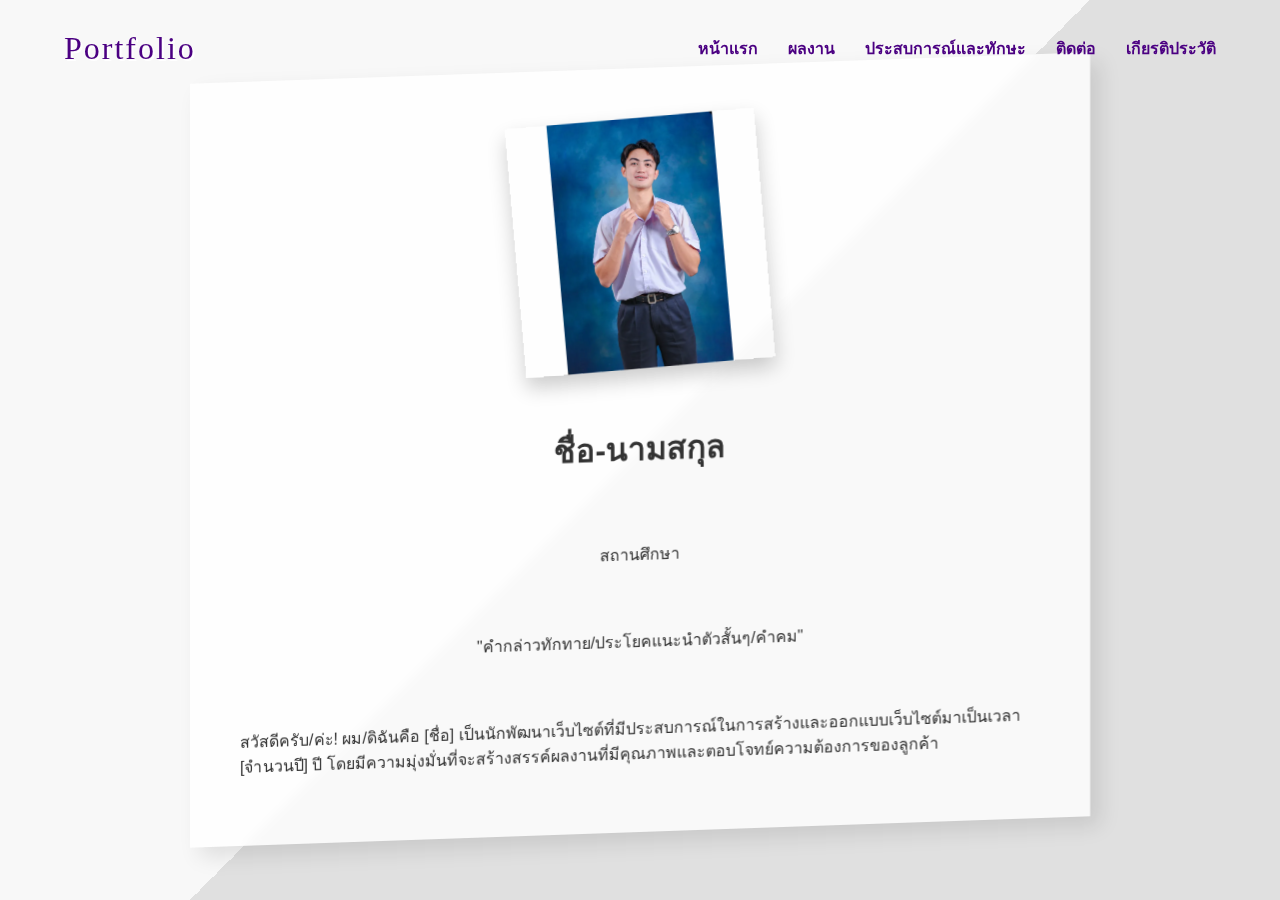
<file: index.html>
<!DOCTYPE html>
<html lang="th">
<head>
    <meta charset="UTF-8">
    <meta name="viewport" content="width=device-width, initial-scale=1.0">
    <title>หน้าแรก - Portfolio</title>
    <link rel="stylesheet" href="style5.css">
    <link rel="stylesheet" href="https://cdnjs.cloudflare.com/ajax/libs/font-awesome/6.0.0-beta3/css/all.min.css">
</head>
<body>
    <header>
        <div class="nav-bar">
            <a href="index.html" class="logo">Portfolio</a>
            <nav class="desktop-menu">
                <ul>
                    <li><a href="index.html">หน้าแรก</a></li>
                    <li><a href="portfolio.html">ผลงาน</a></li>
                    <li><a href="skills.html">ประสบการณ์และทักษะ</a></li>
                    <li><a href="contact.html">ติดต่อ</a></li>
                    <li><a href="awards.html">เกียรติประวัติ</a></li>
                </ul>
            </nav>
            <div class="hamburger-menu">
                <i class="fa-solid fa-bars"></i>
            </div>
        </div>
        <nav class="mobile-menu">
            <ul>
                <li><a href="index.html">หน้าแรก</a></li>
                <li><a href="portfolio.html">ผลงาน</a></li>
                <li><a href="skills.html">ประสบการณ์และทักษะ</a></li>
                <li><a href="contact.html">ติดต่อ</a></li>
                <li><a href="awards.html">เกียรติประวัติ</a></li>
            </ul>
        </nav>
    </header>

    <main class="home-section">
        <div class="profile-card">
            <div class="profile-image-container">
                <img src="img/me.png" alt="รูปโปรไฟล์" class="profile-image">
            </div>
            <h1>ชื่อ-นามสกุล</h1>
            <p class="institution">สถานศึกษา</p>
            <blockquote class="quote">"คำกล่าวทักทาย/ประโยคแนะนำตัวสั้นๆ/คำคม"</blockquote>
            <p class="bio">
                สวัสดีครับ/ค่ะ! ผม/ดิฉันคือ [ชื่อ] เป็นนักพัฒนาเว็บไซต์ที่มีประสบการณ์ในการสร้างและออกแบบเว็บไซต์มาเป็นเวลา [จำนวนปี] ปี โดยมีความมุ่งมั่นที่จะสร้างสรรค์ผลงานที่มีคุณภาพและตอบโจทย์ความต้องการของลูกค้า
            </p>
        </div>
    </main>
    <script src="script.js"></script>
</body>
</html>
</file>
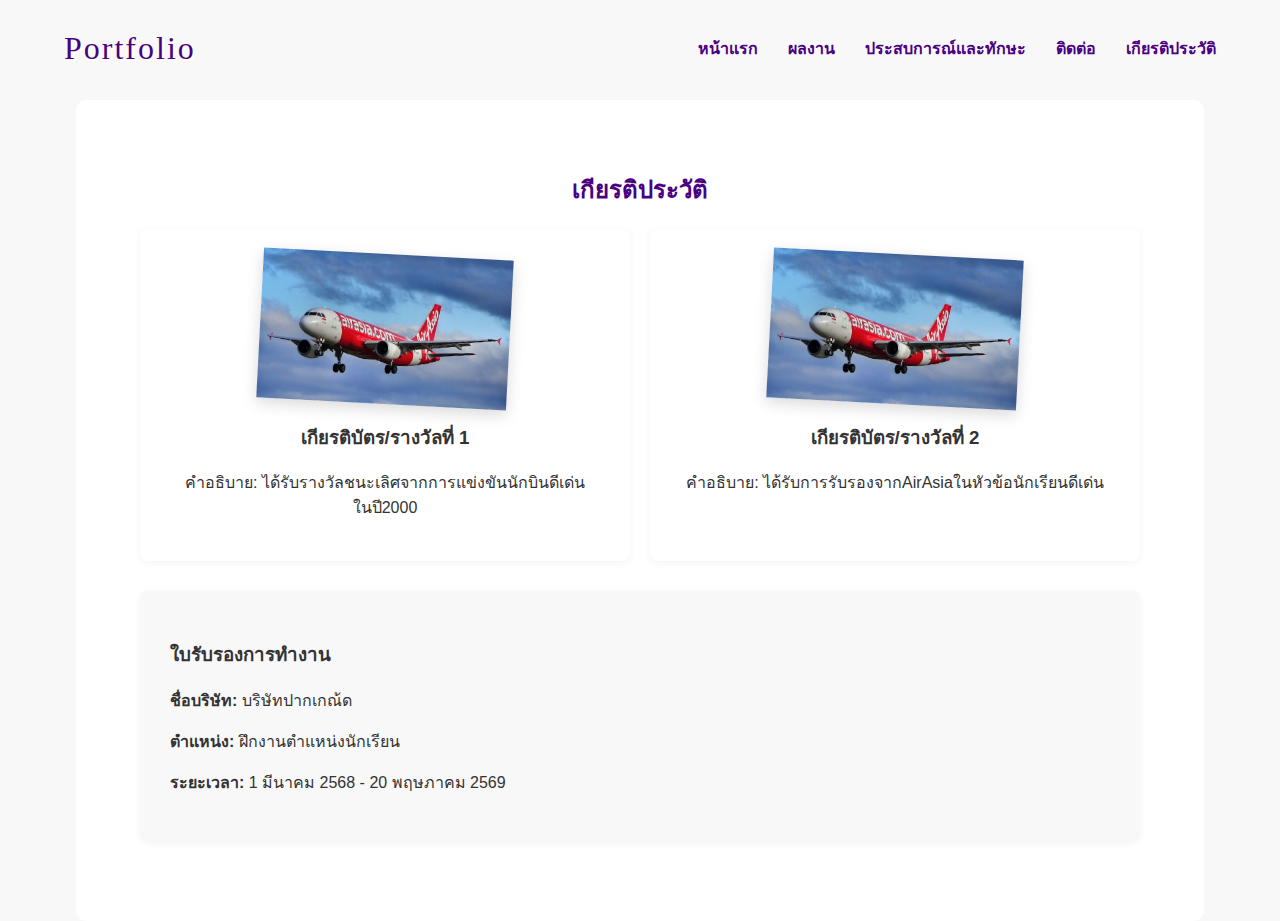
<file: awards.html>
<!DOCTYPE html>
<html lang="th">
<head>
    <meta charset="UTF-8">
    <meta name="viewport" content="width=device-width, initial-scale=1.0">
    <title>เกียรติประวัติ - Portfolio</title>
    <link rel="stylesheet" href="style5.css">
    <link rel="stylesheet" href="https://cdnjs.cloudflare.com/ajax/libs/font-awesome/6.0.0-beta3/css/all.min.css">
</head>
<body>
    <header>
        <div class="nav-bar">
            <a href="index.html" class="logo">Portfolio</a>
            <nav class="desktop-menu">
                <ul>
                    <li><a href="index.html">หน้าแรก</a></li>
                    <li><a href="portfolio.html">ผลงาน</a></li>
                    <li><a href="skills.html">ประสบการณ์และทักษะ</a></li>
                    <li><a href="contact.html">ติดต่อ</a></li>
                    <li><a href="awards.html">เกียรติประวัติ</a></li>
                </ul>
            </nav>
            <div class="hamburger-menu">
                <i class="fa-solid fa-bars"></i>
            </div>
        </div>
        <nav class="mobile-menu">
            <ul>
                <li><a href="index.html">หน้าแรก</a></li>
                <li><a href="portfolio.html">ผลงาน</a></li>
                <li><a href="skills.html">ประสบการณ์และทักษะ</a></li>
                <li><a href="contact.html">ติดต่อ</a></li>
                <li><a href="awards.html">เกียรติประวัติ</a></li>
            </ul>
        </nav>
    </header>

    <main class="page-content">
        <section class="awards-section">
            <h2>เกียรติประวัติ</h2>
            <div class="awards-container">
                <div class="award-item">
                    <img src="img/award.png" alt="เกียรติบัตร 1">
                    <h3>เกียรติบัตร/รางวัลที่ 1</h3>
                    <p>คำอธิบาย: ได้รับรางวัลชนะเลิศจากการแข่งขันนักบินดีเด่น ในปี2000</p>
                </div>
                <div class="award-item">
                    <img src="img/cert.png" alt="เกียรติบัตร 2">
                    <h3>เกียรติบัตร/รางวัลที่ 2</h3>
                    <p>คำอธิบาย: ได้รับการรับรองจากAirAsiaในหัวข้อนักเรียนดีเด่น</p>
                </div>
            </div>
            <div class="section-box">
                <h3>ใบรับรองการทำงาน</h3>
                <div class="certificate-item">
                    <p><strong>ชื่อบริษัท:</strong> บริษัทปากเกณ้ด</p>
                    <p><strong>ตำแหน่ง:</strong> ฝึกงานตำแหน่งนักเรียน</p>
                    <p><strong>ระยะเวลา:</strong> 1 มีนาคม 2568 - 20 พฤษภาคม 2569</p>
                </div>
            </div>
        </section>
    </main>
    <script src="script.js"></script>
</body>

</html>
</file>
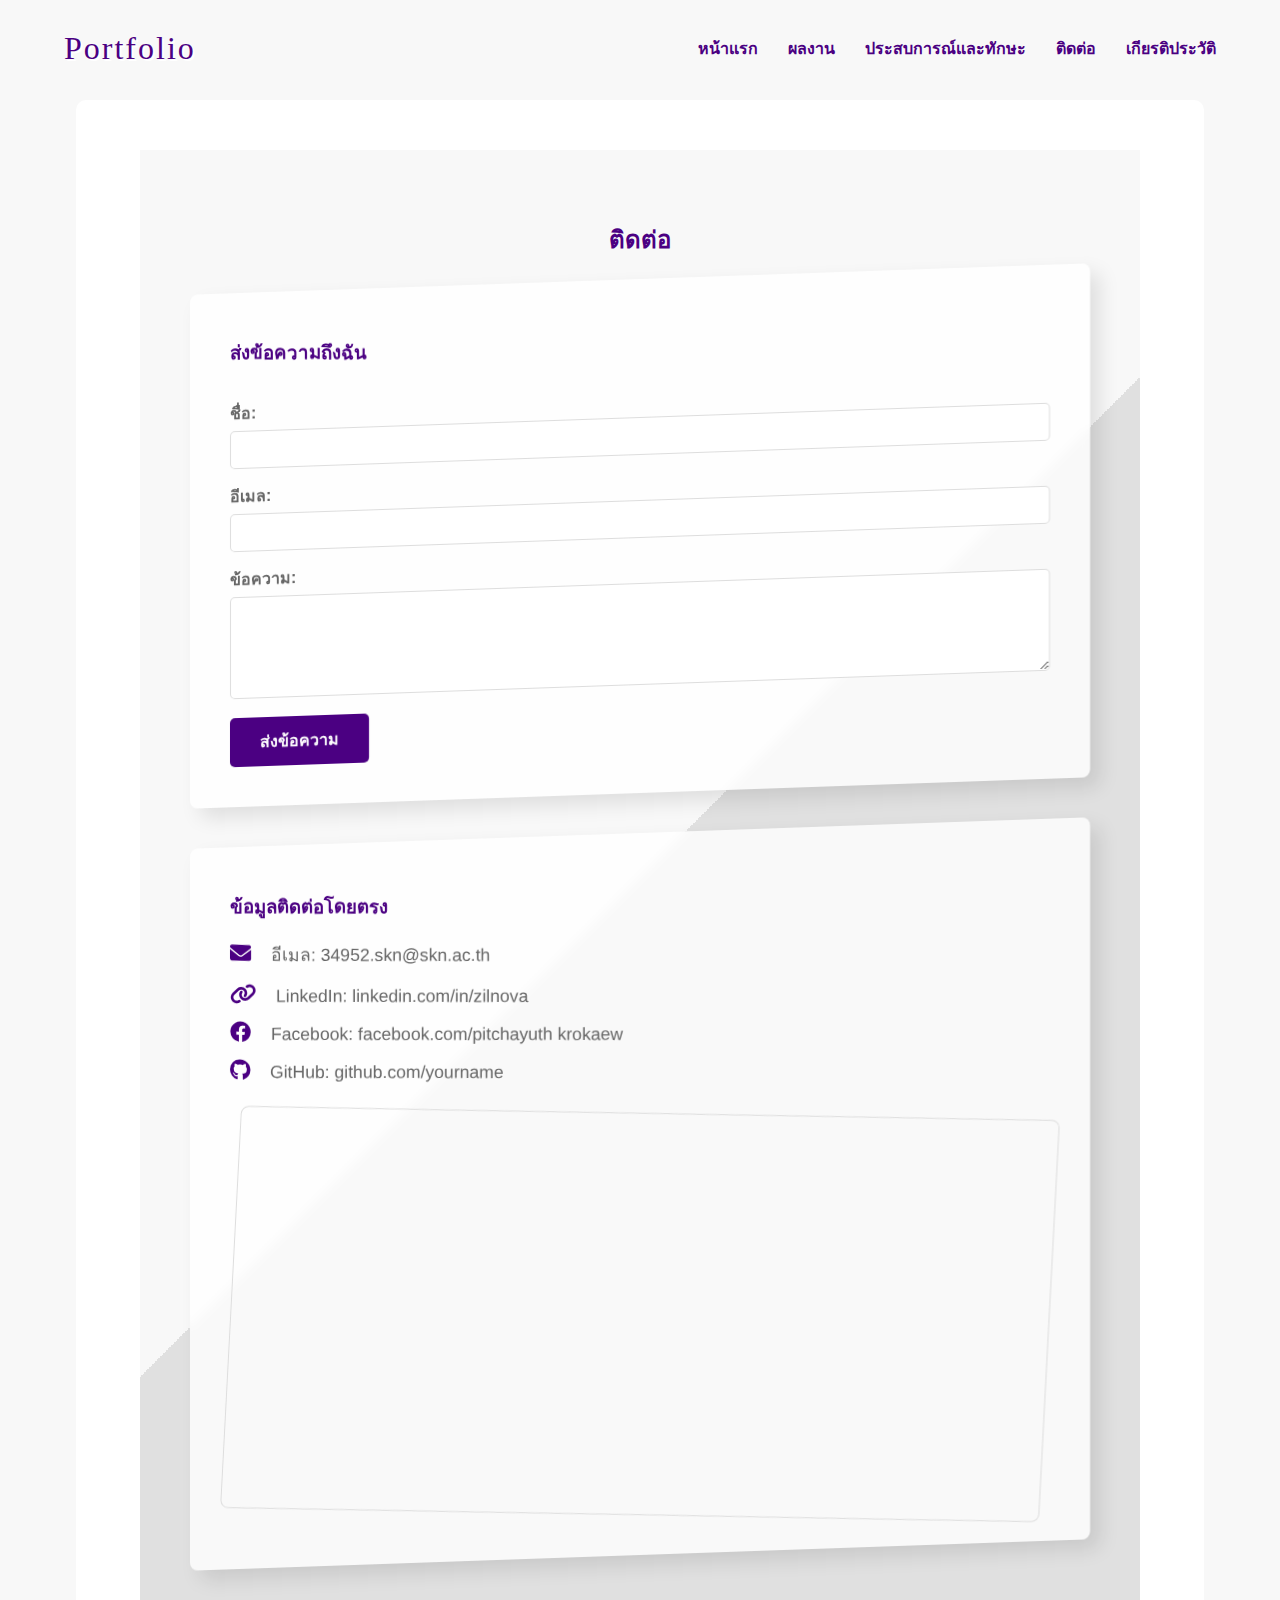
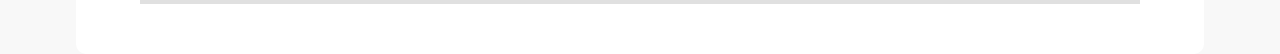
<file: contact.html>
<!DOCTYPE html>
<html lang="th">
<head>
    <meta charset="UTF-8">
    <meta name="viewport" content="width=device-width, initial-scale=1.0">
    <title>ติดต่อ - Portfolio</title>
    <link rel="stylesheet" href="style5.css">
    <link rel="stylesheet" href="https://cdnjs.cloudflare.com/ajax/libs/font-awesome/6.0.0-beta3/css/all.min.css">
</head>
<body>
    <header>
        <div class="nav-bar">
            <a href="index.html" class="logo">Portfolio</a>
            <nav class="desktop-menu">
                <ul>
                    <li><a href="index.html">หน้าแรก</a></li>
                    <li><a href="portfolio.html">ผลงาน</a></li>
                    <li><a href="skills.html">ประสบการณ์และทักษะ</a></li>
                    <li><a href="contact.html">ติดต่อ</a></li>
                    <li><a href="awards.html">เกียรติประวัติ</a></li>
                </ul>
            </nav>
            <div class="hamburger-menu">
                <i class="fa-solid fa-bars"></i>
            </div>
        </div>
        <nav class="mobile-menu">
            <ul>
                <li><a href="index.html">หน้าแรก</a></li>
                <li><a href="portfolio.html">ผลงาน</a></li>
                <li><a href="skills.html">ประสบการณ์และทักษะ</a></li>
                <li><a href="contact.html">ติดต่อ</a></li>
                <li><a href="awards.html">เกียรติประวัติ</a></li>
            </ul>
        </nav>
    </header>

    <main class="page-content">
        <section class="contact-section">
            <h2>ติดต่อ</h2>
            <div class="contact-container">
                <div class="contact-form-box">
                    <h3>ส่งข้อความถึงฉัน</h3>
                    <form action="#" method="post" class="contact-form">
                        <label for="name">ชื่อ:</label>
                        <input type="text" id="name" name="name" required>
                        <label for="email">อีเมล:</label>
                        <input type="email" id="email" name="email" required>
                        <label for="message">ข้อความ:</label>
                        <textarea id="message" name="message" rows="5" required></textarea>
                        <button type="submit" class="btn-submit">ส่งข้อความ</button>
                    </form>
                </div>
                <div class="contact-info-box">
                    <h3>ข้อมูลติดต่อโดยตรง</h3>
                    <p><i class="fas fa-envelope"></i> อีเมล: 34952.skn@skn.ac.th</p>
                    <p><i class="fas fa-link"></i> LinkedIn: linkedin.com/in/zilnova</p>
                    <p><i class="fab fa-facebook"></i> Facebook: facebook.com/pitchayuth krokaew</p>
                    <p><i class="fab fa-github"></i> GitHub: github.com/yourname</p>
                    <div class="map-container">
                        <iframe src="https://www.google.com/maps/embed?pb=!1m18!1m12!1m3!1d1936.271823533002!2d100.53473884471893!3d13.926203951354005!2m3!1f0!2f0!3f0!3m2!1i1024!2i768!4f13.1!3m3!1m2!1s0x30e283867c3013d7%3A0x2e211119ea1b5462![base64]!5e0!3m2!1sth!2sth!4v1757407140084!5m2!1sth!2sth" width="600" height="450" style="border:0;" allowfullscreen="" loading="lazy" referrerpolicy="no-referrer-when-downgrade"></iframe>
                    </div>
                </div>
            </div>
        </section>
    </main>
    <script src="script.js"></script>
</body>

</html>
</file>
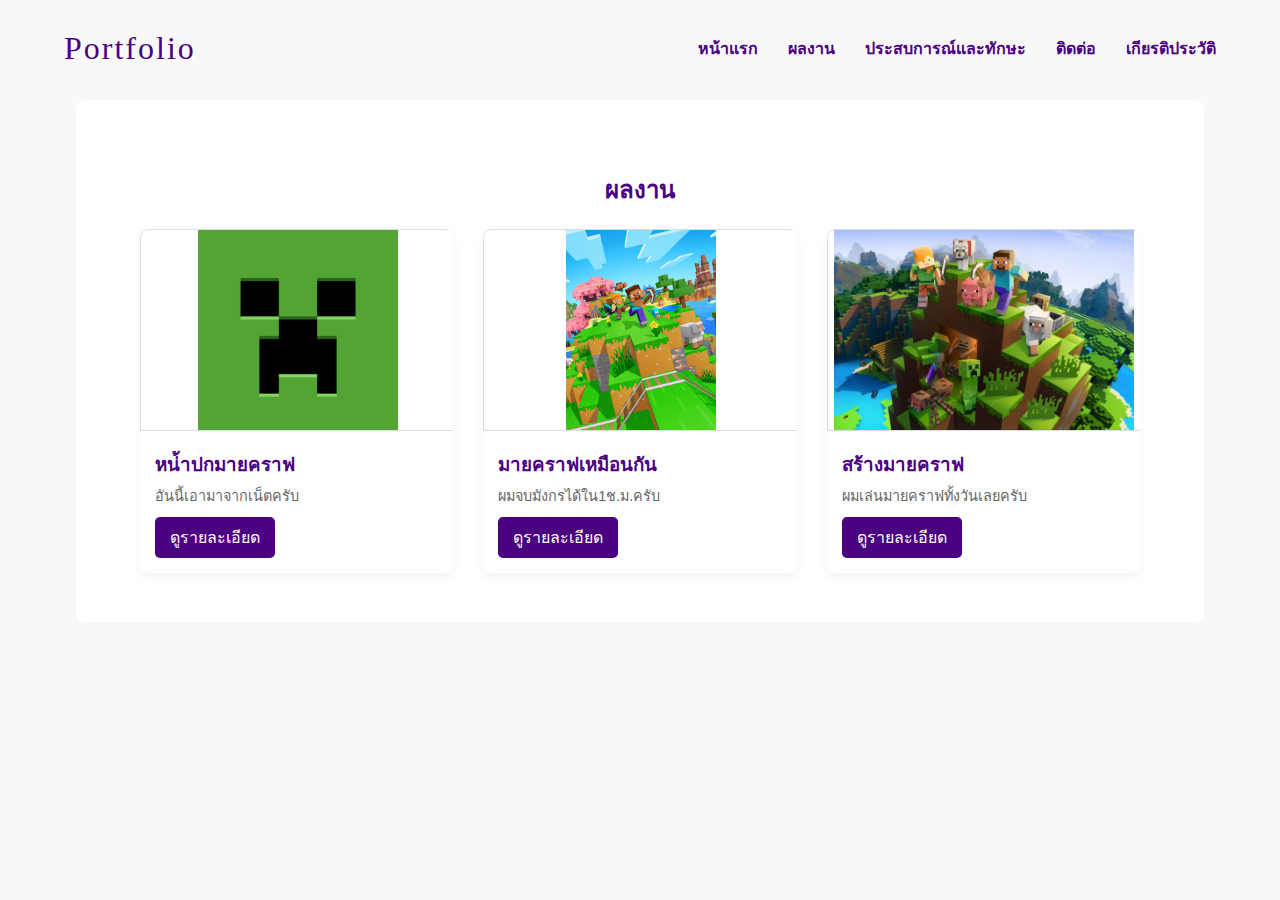
<file: portfolio.html>
<!DOCTYPE html>
<html lang="th">
<head>
    <meta charset="UTF-8">
    <meta name="viewport" content="width=device-width, initial-scale=1.0">
    <title>ผลงาน - Portfolio</title>
    <link rel="stylesheet" href="style5.css">
    <link rel="stylesheet" href="https://cdnjs.cloudflare.com/ajax/libs/font-awesome/6.0.0-beta3/css/all.min.css">
</head>
<body>
    <header>
        <div class="nav-bar">
            <a href="index.html" class="logo">Portfolio</a>
            <nav class="desktop-menu">
                <ul>
                    <li><a href="index.html">หน้าแรก</a></li>
                    <li><a href="portfolio.html">ผลงาน</a></li>
                    <li><a href="skills.html">ประสบการณ์และทักษะ</a></li>
                    <li><a href="contact.html">ติดต่อ</a></li>
                    <li><a href="awards.html">เกียรติประวัติ</a></li>
                </ul>
            </nav>
            <div class="hamburger-menu">
                <i class="fa-solid fa-bars"></i>
            </div>
        </div>
        <nav class="mobile-menu">
            <ul>
                <li><a href="index.html">หน้าแรก</a></li>
                <li><a href="portfolio.html">ผลงาน</a></li>
                <li><a href="skills.html">ประสบการณ์และทักษะ</a></li>
                <li><a href="contact.html">ติดต่อ</a></li>
                <li><a href="awards.html">เกียรติประวัติ</a></li>
            </ul>
        </nav>
    </header>

    <main class="page-content">
        <section class="portfolio-section">
            <h2>ผลงาน</h2>
            <div class="portfolio-grid">
                <div class="portfolio-item">
                    <img src="img/robux.jpeg" alt="ภาพตัวอย่างผลงาน 1">
                    <h3>หน่้าปกมายคราฟ</h3>
                    <p>อันนี้เอามาจากเน็ตครับ</p>
                    <a href="#" class="btn-link">ดูรายละเอียด</a>
                </div>
                <div class="portfolio-item">
                    <img src="img/robot.jpeg" alt="ภาพตัวอย่างผลงาน 2">
                    <h3>มายคราฟเหมือนกัน</h3>
                    <p>ผมจบมังกรได้ใน1ช.ม.ครับ</p>
                    <a href="#" class="btn-link">ดูรายละเอียด</a>
                </div>
                <div class="portfolio-item">
                    <img src="img/iot.jpeg" alt="ภาพตัวอย่างผลงาน 3">
                    <h3>สร้างมายคราฟ</h3>
                    <p>ผมเล่นมายคราฟทั้งวันเลยครับ</p>
                    <a href="#" class="btn-link">ดูรายละเอียด</a>
                </div>
            </div>
        </section>
    </main>
    <script src="script.js"></script>
</body>

</html>
</file>
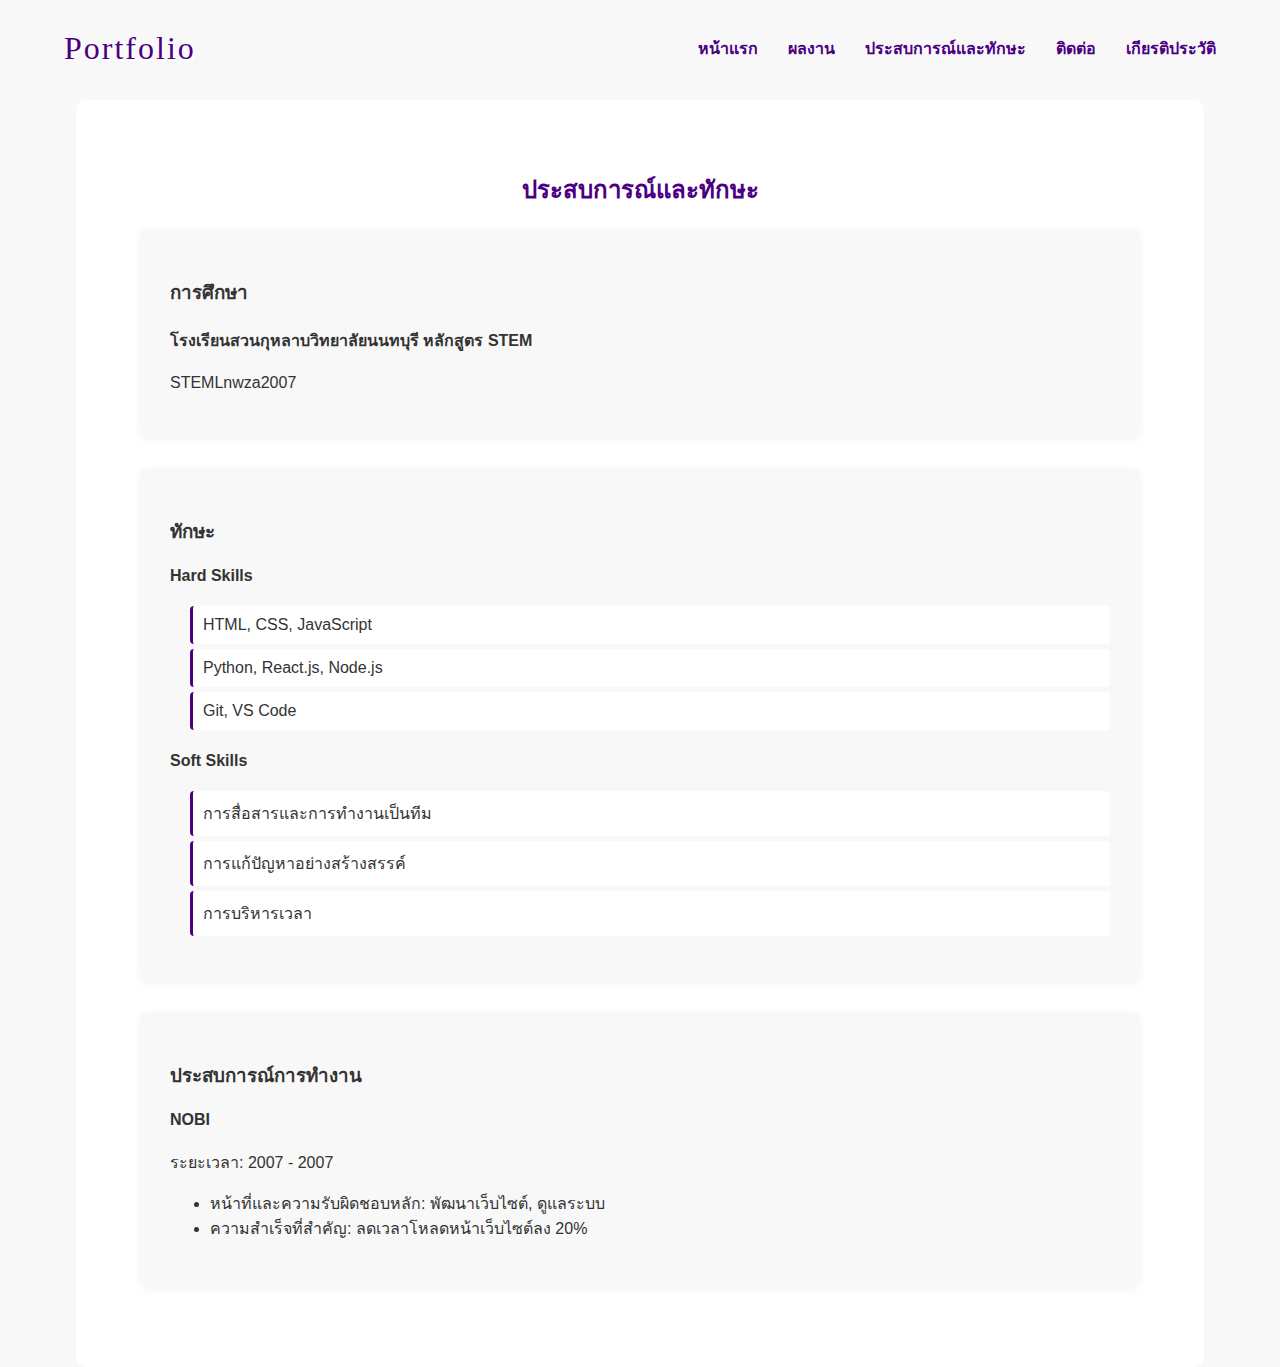
<file: skills.html>
<!DOCTYPE html>
<html lang="th">
<head>
    <meta charset="UTF-8">
    <meta name="viewport" content="width=device-width, initial-scale=1.0">
    <title>ประสบการณ์และทักษะ - Portfolio</title>
    <link rel="stylesheet" href="style5.css">
    <link rel="stylesheet" href="https://cdnjs.cloudflare.com/ajax/libs/font-awesome/6.0.0-beta3/css/all.min.css">
</head>
<body>
    <header>
        <div class="nav-bar">
            <a href="index.html" class="logo">Portfolio</a>
            <nav class="desktop-menu">
                <ul>
                    <li><a href="index.html">หน้าแรก</a></li>
                    <li><a href="portfolio.html">ผลงาน</a></li>
                    <li><a href="skills.html">ประสบการณ์และทักษะ</a></li>
                    <li><a href="contact.html">ติดต่อ</a></li>
                    <li><a href="awards.html">เกียรติประวัติ</a></li>
                </ul>
            </nav>
            <div class="hamburger-menu">
                <i class="fa-solid fa-bars"></i>
            </div>
        </div>
        <nav class="mobile-menu">
            <ul>
                <li><a href="index.html">หน้าแรก</a></li>
                <li><a href="portfolio.html">ผลงาน</a></li>
                <li><a href="skills.html">ประสบการณ์และทักษะ</a></li>
                <li><a href="contact.html">ติดต่อ</a></li>
                <li><a href="awards.html">เกียรติประวัติ</a></li>
            </ul>
        </nav>
    </header>

    <main class="page-content">
        <section class="skills-section">
            <h2>ประสบการณ์และทักษะ</h2>
            <div class="section-box">
                <h3>การศึกษา</h3>
                <div class="education-item">
                    <h4>โรงเรียนสวนกุหลาบวิทยาลัยนนทบุรี หลักสูตร STEM</h4>
                    <p>STEMLnwza2007</p>
                </div>
            </div>
            <div class="section-box">
                <h3>ทักษะ</h3>
                <div class="skill-group">
                    <h4>Hard Skills</h4>
                    <ul>
                        <li>HTML, CSS, JavaScript</li>
                        <li>Python, React.js, Node.js</li>
                        <li>Git, VS Code</li>
                    </ul>
                </div>
                <div class="skill-group">
                    <h4>Soft Skills</h4>
                    <ul>
                        <li>การสื่อสารและการทำงานเป็นทีม</li>
                        <li>การแก้ปัญหาอย่างสร้างสรรค์</li>
                        <li>การบริหารเวลา</li>
                    </ul>
                </div>
            </div>
            <div class="section-box">
                <h3>ประสบการณ์การทำงาน</h3>
                <div class="work-experience-item">
                    <h4>NOBI</h4>
                    <p>ระยะเวลา: 2007 - 2007</p>
                    <ul>
                        <li>หน้าที่และความรับผิดชอบหลัก: พัฒนาเว็บไซต์, ดูแลระบบ</li>
                        <li>ความสำเร็จที่สำคัญ: ลดเวลาโหลดหน้าเว็บไซต์ลง 20%</li>
                    </ul>
                </div>
            </div>
        </section>
    </main>
    <script src="script.js"></script>
</body>

</html>
</file>
<file: style5.css>
/*Creative & Artistic*/
/* General & Body */
body {
    font-family: 'Noto Serif Thai', 'Arial', sans-serif;
    margin: 0;
    padding: 0;
    background-color: #f8f8f8;
    color: #333;
}

.page-content {
    padding: 50px 5%;
    max-width: 1000px;
    margin: 0 auto;
    background-color: #fff;
    border-radius: 10px;
    margin-top: 100px;  /*เพิ่มระยะห่างด้านบนเพื่อไม่ให้ซ้อนกับ header */
}

.page-content h2 {
    text-align: center;
    color: #4b0082;
    margin-bottom: 20px;
}

/* Header & Nav */
header {
    background-color: transparent;
    position: absolute;
    width: 100%;
    z-index: 1000;
    top: 10px;
}

.nav-bar {
    display: flex;
    justify-content: space-between;
    align-items: center;
    padding: 20px 5%;
}

.nav-bar .logo {
    font-family: 'Segoe Script', cursive;
    font-size: 2em;
    color: #4b0082;
    text-shadow: 2px 2px #fff;
    text-decoration: none;
    letter-spacing: 2px;
}

.desktop-menu ul {
    list-style: none;
    display: flex;
    gap: 30px;
    margin: 0;
    padding: 0;
}

.desktop-menu a {
    color: #4b0082;
    text-decoration: none;
    font-weight: bold;
    text-transform: uppercase;
    position: relative;
    transition: color 0.3s;
}

.desktop-menu a:hover { 
    color: #8a2be2; 
}

.desktop-menu a::after {
    content: '';
    position: absolute;
    left: 0;
    bottom: -10px;
    width: 100%;
    height: 3px;
    background-color: #ffc107;
    transform: scaleX(0);
    transition: transform 0.3s ease-in-out;
}

.desktop-menu a:hover::after { 
    transform: scaleX(1); 
}

.hamburger-menu { 
    display: none; 
    color: #4b0082; 
    cursor: pointer; 
    font-size: 1.5em; 
}

.mobile-menu {
    display: none;
    background-color: rgba(255, 255, 255, 0.9);
    text-align: center;
    position: absolute;
    top: 60px;
    right: 0;
    width: 250px;
    box-shadow: 0 4px 8px rgba(0, 0, 0, 0.1);
    z-index: 999;
    padding: 10px 0;
}

.mobile-menu ul {
    list-style: none;
    padding: 0;
    margin: 0;
}

.mobile-menu a {
    text-decoration: none;
    color: #4b0082;
    display: block;
    padding: 10px 0;
    border-bottom: 1px solid #ddd;
}

.mobile-menu a:hover {
    background-color: #f0f0f0;
    color: #8a2be2;
}

.mobile-menu.active { 
    display: block; 
}

/* Home Section */
.home-section {
    min-height: 100vh;
    background: linear-gradient(135deg, #f8f8f8 50%, #e0e0e0 50%);
    display: flex;
    justify-content: center;
    align-items: center;
}

.profile-card {
    display: flex;
    align-items: center;
    flex-direction: column;
    gap: 30px;
    padding: 50px;
    background-color: rgba(255, 255, 255, 0.8);
    backdrop-filter: blur(5px);
    box-shadow: 10px 10px 20px rgba(0, 0, 0, 0.1);
    transform: skewY(-2deg);
    max-width: 800px;
}

.profile-image-container {
    transform: skewY(2deg);
}

.profile-image {
    width: 250px;
    height: 250px;
    object-fit: cover;
    object-fit: contain;
    border-radius: 0;
    transform: rotate(-5deg);
    box-shadow: 0 10px 20px rgba(0, 0, 0, 0.2);
}

/* Awards Section */
.awards-container {
    display: flex;
    flex-wrap: wrap;
    gap: 20px;
    justify-content: center;
    margin-bottom: 30px;
}

.award-item {
    background-color: #fff;
    padding: 25px;
    border-radius: 8px;
    box-shadow: 0 2px 8px rgba(0, 0, 0, 0.05);
    text-align: center;
    flex: 1 1 300px;
}

.award-item img {
    width: 100%;
    max-width: 250px; 
    height: auto;
    display: block;
    margin: 0 auto 15px;
    border-radius: 0;
    transform: rotate(3deg);
    box-shadow: 0 5px 15px rgba(0, 0, 0, 0.15);
}

/* Contact Section */
.contact-section {
    display: flex;
    flex-direction: column;
    align-items: center;
    padding: 50px 5%;
    background: linear-gradient(135deg, #f8f8f8 50%, #e0e0e0 50%);
}

.contact-container {
    display: flex;
    flex-wrap: wrap;
    justify-content: center;
    gap: 40px;
    max-width: 1000px;
    width: 100%;
}

.contact-form-box, .contact-info-box {
    flex: 1 1 400px;
    background-color: rgba(255, 255, 255, 0.8);
    backdrop-filter: blur(5px);
    padding: 40px;
    border-radius: 8px;
    box-shadow: 10px 10px 20px rgba(0, 0, 0, 0.1);
    transform: skewY(-2deg);
    transition: transform 0.3s ease-in-out;
}

.contact-form-box:hover, .contact-info-box:hover {
    transform: skewY(-2deg) translateY(-5px);
    box-shadow: 15px 15px 30px rgba(0, 0, 0, 0.2);
}

.contact-form-box h3, .contact-info-box h3 {
    color: #4b0082;
    margin-bottom: 20px;
    text-align: left;
    transform: skewY(2deg); /* แก้ไขการบิดเบี้ยวของหัวข้อ */
}

.contact-form label {
    display: block;
    margin-bottom: 5px;
    font-weight: bold;
    color: #666;
}

.contact-form input[type="text"],
.contact-form input[type="email"],
.contact-form textarea {
    width: 100%;
    padding: 10px;
    margin-bottom: 15px;
    border: 1px solid #ddd;
    border-radius: 5px;
    box-sizing: border-box;
    font-family: 'Noto Serif Thai', serif;
}

.btn-submit {
    display: inline-block;
    padding: 12px 30px;
    background-color: #4b0082;
    color: #fff;
    border: none;
    border-radius: 5px;
    cursor: pointer;
    font-size: 1em;
    font-weight: bold;
    transition: background-color 0.3s ease;
}

.btn-submit:hover {
    background-color: #6a0dad;
}

.contact-info-box p {
    margin: 15px 0;
    font-size: 1.1em;
    color: #666;
    transform: skewY(2deg); /* แก้ไขการบิดเบี้ยวของข้อความ */
}

.contact-info-box .fas, .contact-info-box .fab {
    font-size: 1.2em;
    margin-right: 15px;
    color: #4b0082;
    transform: skewY(2deg); /* แก้ไขการบิดเบี้ยวของไอคอน */
}

.map-container {
    margin-top: 30px;
    border-radius: 8px;
    overflow: hidden;
    border: 1px solid #ddd;
    transform: rotate(3deg);
}

.map-container iframe {
    width: 100%;
    height: 400px;
    display: block;
}

/* Portfolio Section */
.portfolio-grid {
    display: grid;
    grid-template-columns: repeat(auto-fit, minmax(280px, 1fr));
    gap: 30px;
    margin-top: 20px;
}

.portfolio-item {
    background-color: #fff;
    border-radius: 8px;
    box-shadow: 0 4px 10px rgba(0, 0, 0, 0.05);
    overflow: hidden;
    transition: transform 0.3s ease-in-out;
}

.portfolio-item:hover { 
    transform: translateY(-5px); 
    box-shadow: 0 8px 15px rgba(0, 0, 0, 0.1); 
}

.portfolio-item img {
    width: 100%;
    height: 200px;
    object-fit: cover;
    object-fit: contain;
    border: 1px solid #ddd;
    border-radius: 8px 8px 0 0;
}

.portfolio-item h3 {
    padding: 15px 15px 5px 15px;
    margin: 0;
    color: #4b0082;
}

.portfolio-item p {
    padding: 0 15px 10px 15px;
    margin: 0;
    color: #666;
    font-size: 0.9em;
}

.portfolio-item .btn-link {
    display: inline-block;
    margin: 0 15px 15px 15px;
    padding: 8px 15px;
    background-color: #4b0082;
    color: #fff;
    text-decoration: none;
    border-radius: 5px;
    transition: background-color 0.3s ease;
}

/* Skills Section */
.skills-section h2 {
    text-align: center;
    color: #4b0082;
}
.section-box {
    background-color: #f8f8f8;
    padding: 30px;
    border-radius: 8px;
    box-shadow: 0 2px 8px rgba(0, 0, 0, 0.05);
    margin-bottom: 30px;
}
.skill-group ul {
    list-style: none;
    padding-left: 20px;
}
.skill-group li {
    background-color: #fff;
    padding: 10px;
    margin-bottom: 5px;
    border-left: 3px solid #4b0082;
    border-radius: 4px;
}

/* Responsiveness */
@media (max-width: 768px) {
    .desktop-menu { 
        display: none; 
    }

    .hamburger-menu { 
        display: block; 
    }

    .contact-form-box, .contact-info-box {
        flex: 1 1 100%;
        transform: none; /* ยกเลิกการบิดเบี้ยวในหน้าจอมือถือ */
    }

    .awards-container { 
        flex-direction: column; 
    }
}
</file>
